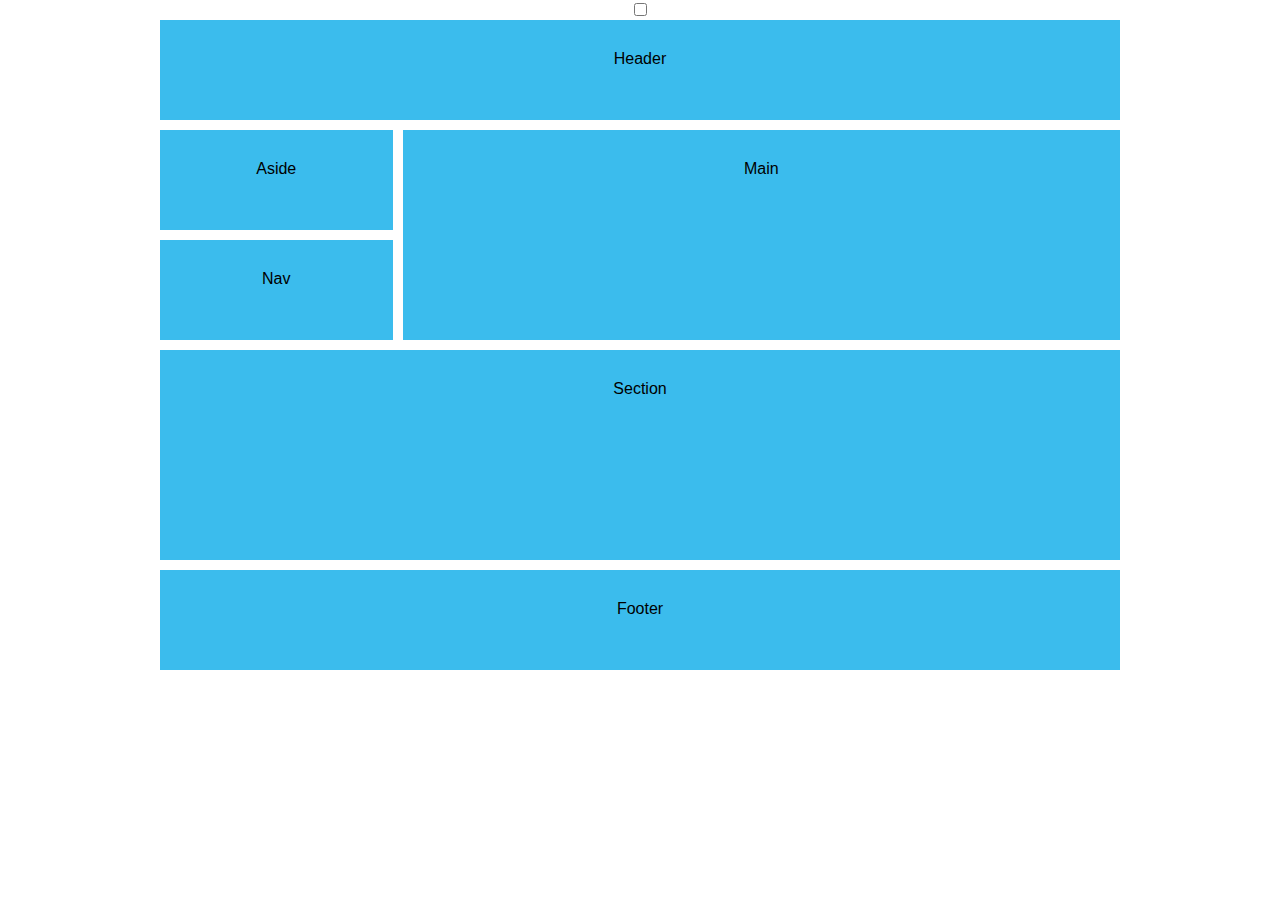
<file: 12 Column Grid/index.html>
<!DOCTYPE html>
<html lang="en">
  <head>
    <meta charset="UTF-8" />
    <meta http-equiv="X-UA-Compatible" content="IE=edge" />
    <meta name="viewport" content="width=device-width, initial-scale=1.0" />
    <link rel="stylesheet" href="index.css" />
    <title>Grid</title>
  </head>
  <body>
    <input type="checkbox" />
    <div class="content">
      <div class="grid">
        <p></p>
        <p></p>
        <p></p>
        <p></p>
        <p></p>
        <p></p>
        <p></p>
        <p></p>
        <p></p>
        <p></p>
        <p></p>
        <p></p>
      </div>
      <header>Header</header>
      <main>Main</main>
      <section>Section</section>
      <aside>Aside</aside>
      <nav>Nav</nav>
      <footer>Footer</footer>
    </div>
  </body>
</html>
</file>
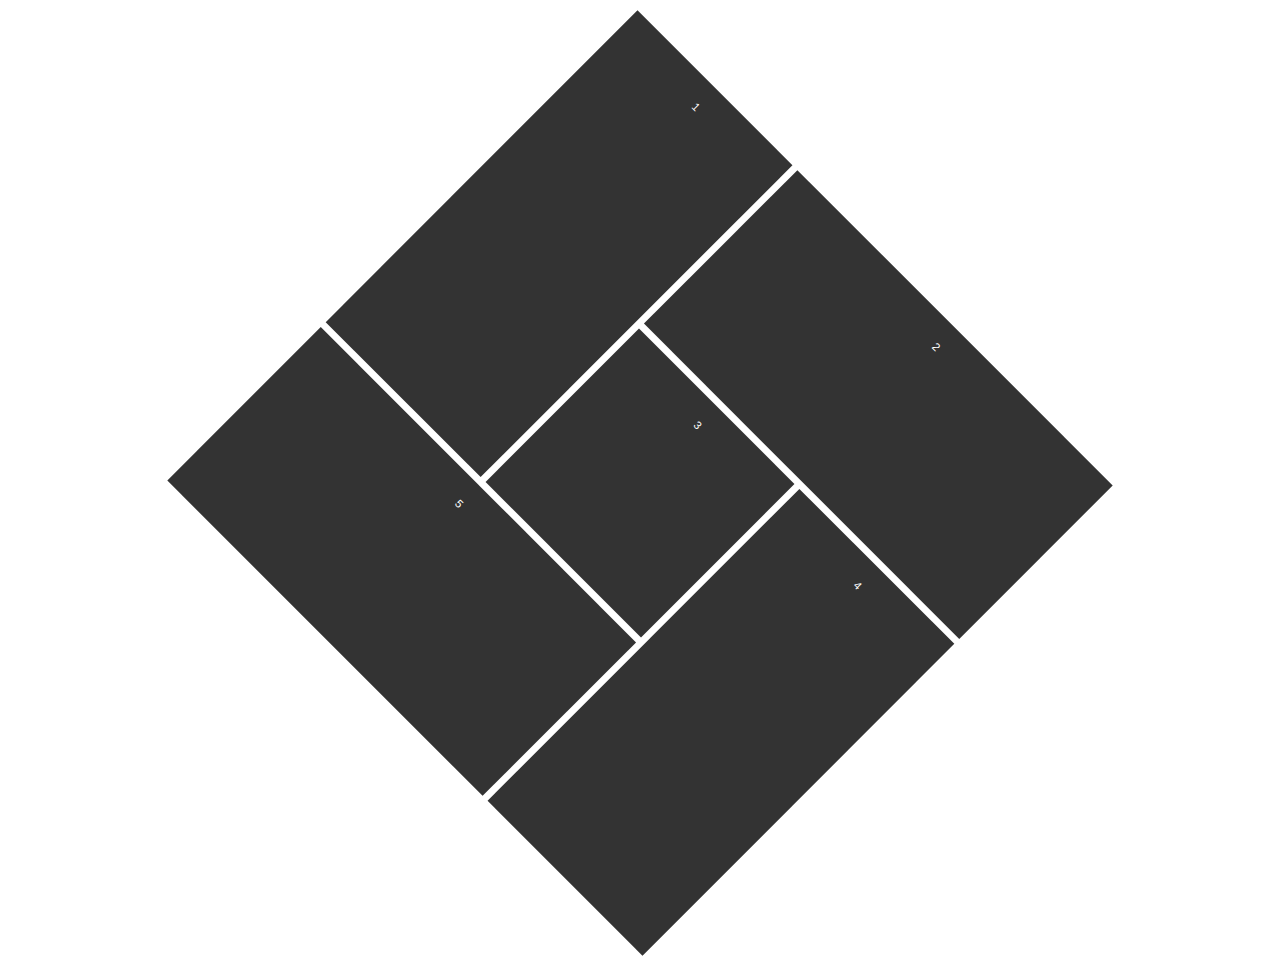
<file: Mosaic Layout/index.html>
<!DOCTYPE html>
<html lang="en">
  <head>
    <meta charset="UTF-8" />
    <meta http-equiv="X-UA-Compatible" content="IE=edge" />
    <meta name="viewport" content="width=device-width, initial-scale=1.0" />
    <link rel="stylesheet" href="index.css" />
    <title>Mosaic Layout</title>
  </head>
  <body>
    <div class="content">
      <div class="one">1</div>
      <div class="two">2</div>
      <div class="three">3</div>
      <div class="four">4</div>
      <div class="five">5</div>
    </div>
  </body>
</html>
</file>
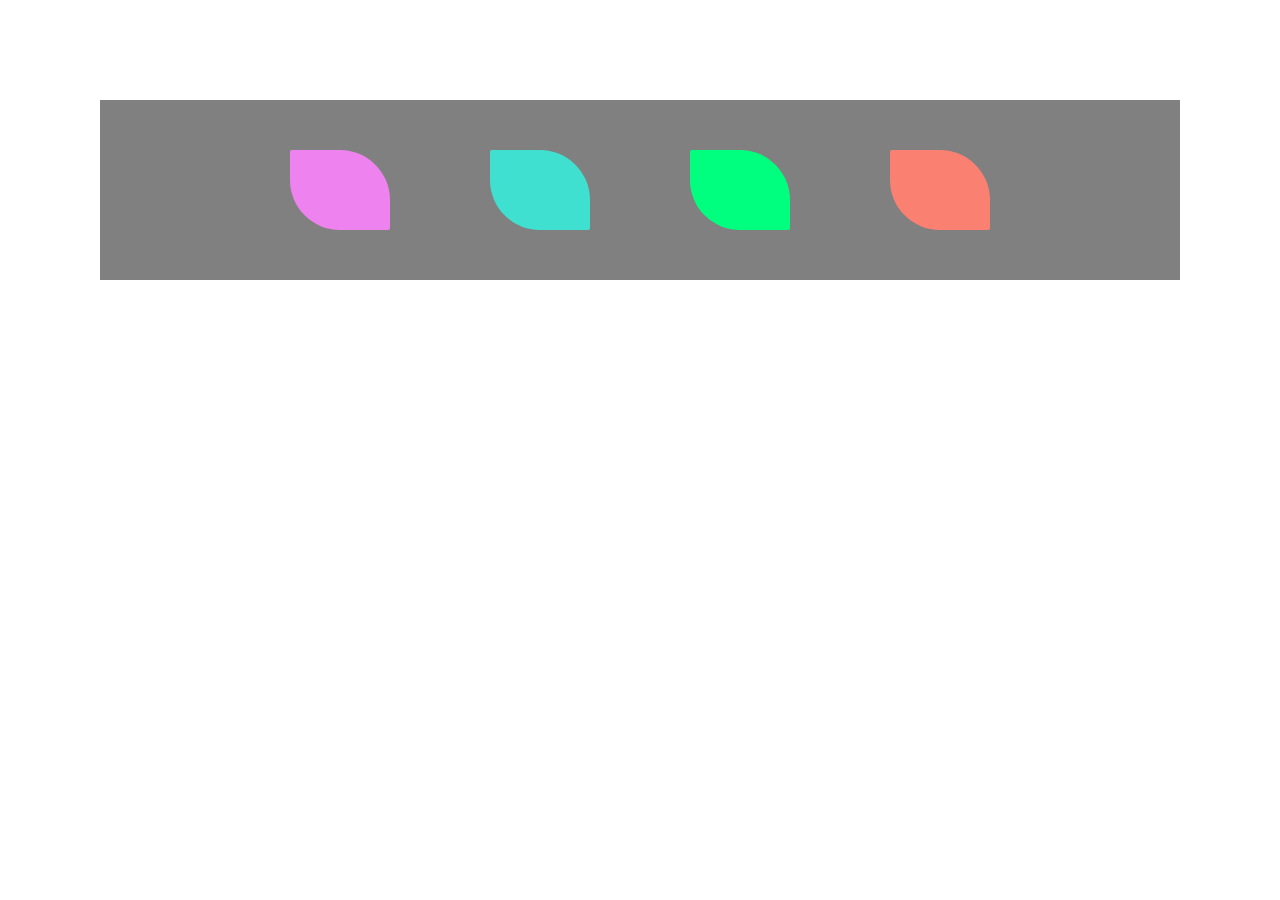
<file: transform-transition-test.html>
<!DOCTYPE html>
<html lang="en">
  <head>
    <meta charset="UTF-8" />
    <meta http-equiv="X-UA-Compatible" content="IE=edge" />
    <meta name="viewport" content="width=device-width, initial-scale=1.0" />
    <link rel="stylesheet" href="test.css" />
    <title>Transfrom-Transition</title>
  </head>
  <body>
    <div class="container">
      <div class="box1 box"></div>
      <div class="box2 box"></div>
      <div class="box3 box"></div>
      <div class="box4 box"></div>
    </div>
  </body>
</html>
</file>
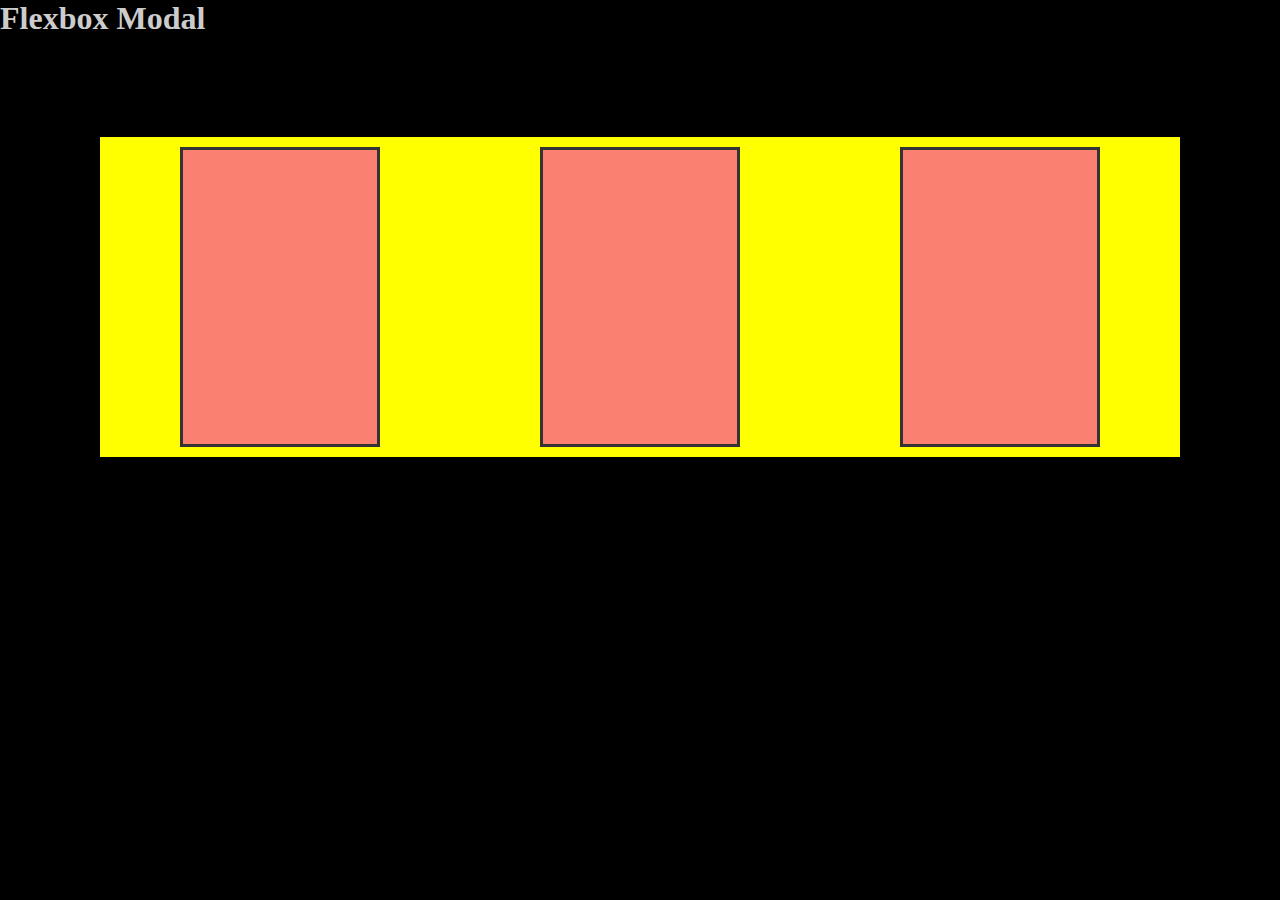
<file: FlexBox Modal/main.html>
<!DOCTYPE html>
<html lang="en">
  <head>
    <meta charset="UTF-8" />
    <meta http-equiv="X-UA-Compatible" content="IE=edge" />
    <meta name="viewport" content="width=device-width, initial-scale=1.0" />
    <link rel="stylesheet" href="main.css" />
    <title>FlexBox Example</title>
  </head>
  <body>
    <h1 class="heading">Flexbox Modal</h1>
    <div class="flexbox_container">
      <div class="flexbox box1"></div>
      <div class="flexbox box2"></div>
      <div class="flexbox box3"></div>
    </div>
  </body>
</html>
</file>
<file: 12 Column Grid/index.css>
body {
  margin: 0;
  padding: 0;
  box-sizing: border-box;
  font-family: sans-serif;
  text-align: center;
}

.content {
  display: grid;
  grid-template-columns: repeat(12, 1fr);
  grid-auto-rows: minmax(100px, auto);
  grid-gap: 10px;
  margin: 0 auto;
  max-width: 960px;
  position: relative;
}
.content > * {
  padding: 30px;
  background: #3bbced;
}

header {
  grid-column: 1/13;
}
main {
  grid-column: 4/13;
  grid-row: 2/4;
}
section {
  grid-column: 1/13;
  grid-row: 4/6;
}
aside {
  grid-column: 1/4;
}
nav {
  grid-column: 1/4;
}
footer {
  grid-column: 1/13;
}
.grid {
  display: grid;
  position: absolute;
  top: 0;
  left: 0;
  grid-template-columns: repeat(12, 1fr);
  grid-auto-rows: minmax(100%, auto);
  width: 100%;
  height: 100%;
  background: transparent;
  padding: 0;
  display: none;
}
.grid p {
  border: 1px solid;
  margin: 0;
  opacity: 0.2;
}
input:checked + .content .grid {
  display: grid;
}
</file>
<file: Mosaic Layout/index.css>
body {
  color: #fff;
  font-family: sans-serif;
  text-align: center;
}
.content {
  display: grid;
  grid-template-columns: repeat(6, 1fr);
  grid-auto-rows: minmax(150px, auto);
  grid-gap: 10px;
  max-width: 960px;
  margin: 0 auto;
}
.content div {
  padding: 30px;
  background: #333;
}
.one {
  grid-column: 1/3;
  grid-row: 1/5;
}
.two {
  grid-column: 3/7;
  grid-row: 1/3;
}
.three {
  grid-column: 3/5;
  grid-row: 3/5;
}
.four {
  grid-column: 5/7;
  grid-row: 3/7;
}
.five {
  grid-column: 1/5;
  grid-row: 5/7;
}
.content {
  transform: rotate(45deg) scale(0.7);
}
</file>
<file: test.css>
* {
  margin: 0;
  padding: 0;
  box-sizing: border-box;
}

.container {
  margin: 100px;
  display: flex;
  flex-wrap: wrap;
  justify-content: center;
  align-items: center;
  background-color: gray;
}
.box {
  width: 100px;
  height: 80px;
  border-radius: 2px 50px;
  margin: 50px;
}
.container:hover .box {
  transform: rotate(1080deg) scale(1.1) translate(20px, 20px)
    skew(20deg, -40deg);
  /* transform: scale(2);      */
  /* transform: translate(20px, 20px); */
  /* transform: skew(20deg, -40deg); */
  transform-origin: left top;
}
.box1 {
  background-color: violet;
  transition: transform 2s;
}
.box2 {
  background-color: turquoise;
  transition: transform 2s;
}
.box3 {
  background-color: springgreen;
  transition: transform 2s;
}
.box4 {
  background-color: salmon;
  transition: transform 2s;
}
</file>
<file: FlexBox Modal/main.css>
* {
  margin: 0;
  padding: 0;
  box-sizing: border-box;
  background-color: #000;
}
.heading {
  color: #ccc;
}
.flexbox_container {
  margin: 100px;
  display: flex;
  justify-content: space-around;
  background-color: yellow;
}
.flexbox {
  width: 200px;
  margin: 10px;
  border: 3px solid #333;
  background-color: salmon;
}
.box1 {
  min-height: 100px;
  /* flex-shrink: 0; */
}
.box2 {
  min-height: 200px;
  /* flex-grow: 2; */
}
.box3 {
  min-height: 300px;
  /* flex-grow: 1; */
}
</file>
